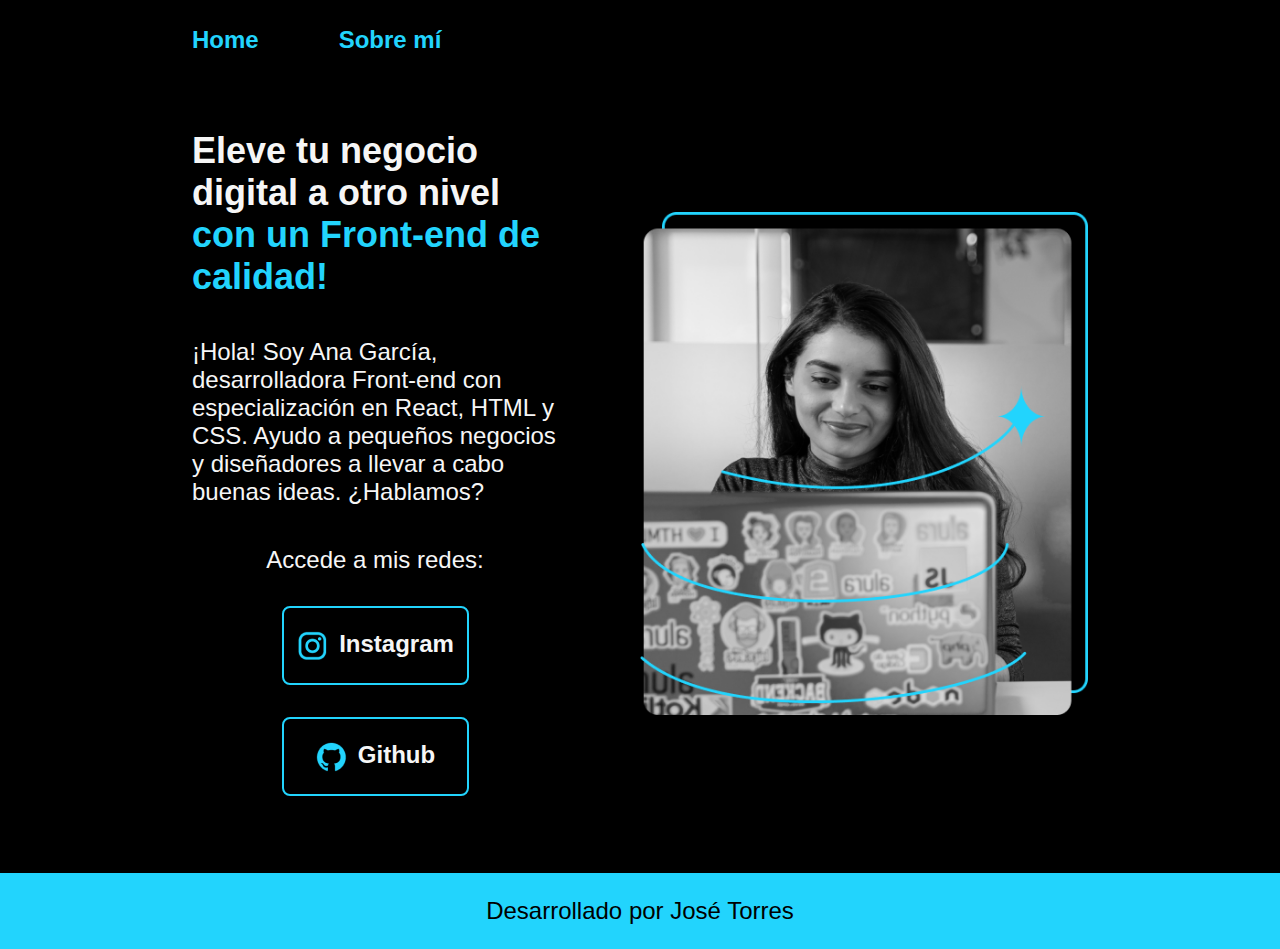
<file: index.html>
<!DOCTYPE html>
<html lang="es-cl">
<head>
    <meta charset="UTF-8">
    <meta name="viewport" content="width=device-width, initial-scale=1.0">
    <title>Portafolio</title>
    <link rel="stylesheet" href="./styles/style.css">


</head>
<body> <!--Existen tres área de una página = Header (arriba), Main (centro) footer (base)-->
    <header class="header">
        <nav class="header_menu">
            <a class="header_menu_link" href="index.html">Home</a>
            <a class="header_menu_link" href="about.html">Sobre mí</a>
        </nav>
    </header>
    <main class="presentacion">
        <section class="presentacion__contenido">
            <h1 class="presentacion__contenido__titulo">
                Eleve tu negocio digital a otro nivel 
                <strong class="titulo_destaque">con un Front-end de calidad!</strong>
            </h1>
            <p class="presentacion__contenido__texto">
                ¡Hola! Soy Ana García, desarrolladora Front-end con especialización en React, 
                HTML y CSS. Ayudo a pequeños negocios y diseñadores a llevar a cabo buenas ideas. ¿Hablamos?
            </p>

            <div class="presentacion__enlaces">
                <h2 class="presentacion__enlaces_subtitulos">Accede a mis redes:</h2>
                <a class="presentacion__enlaces_link"   href="https://www.instagram.com/">
                    <img src="./assets/instagram.png">
                    Instagram</a>
                <a class="presentacion__enlaces_link"   href="https://github.com/">
                    <img src="./assets/github.png">
                    Github</a>

            </div> 
        </section>
            <img class="presentacion__imagen" src="./assets/Imagem.png" alt="Imagen trabajando">
    </main>
    <footer class="footer">
        <p>Desarrollado por José Torres</p>        
    </footer>

</body>
</html>
</file>
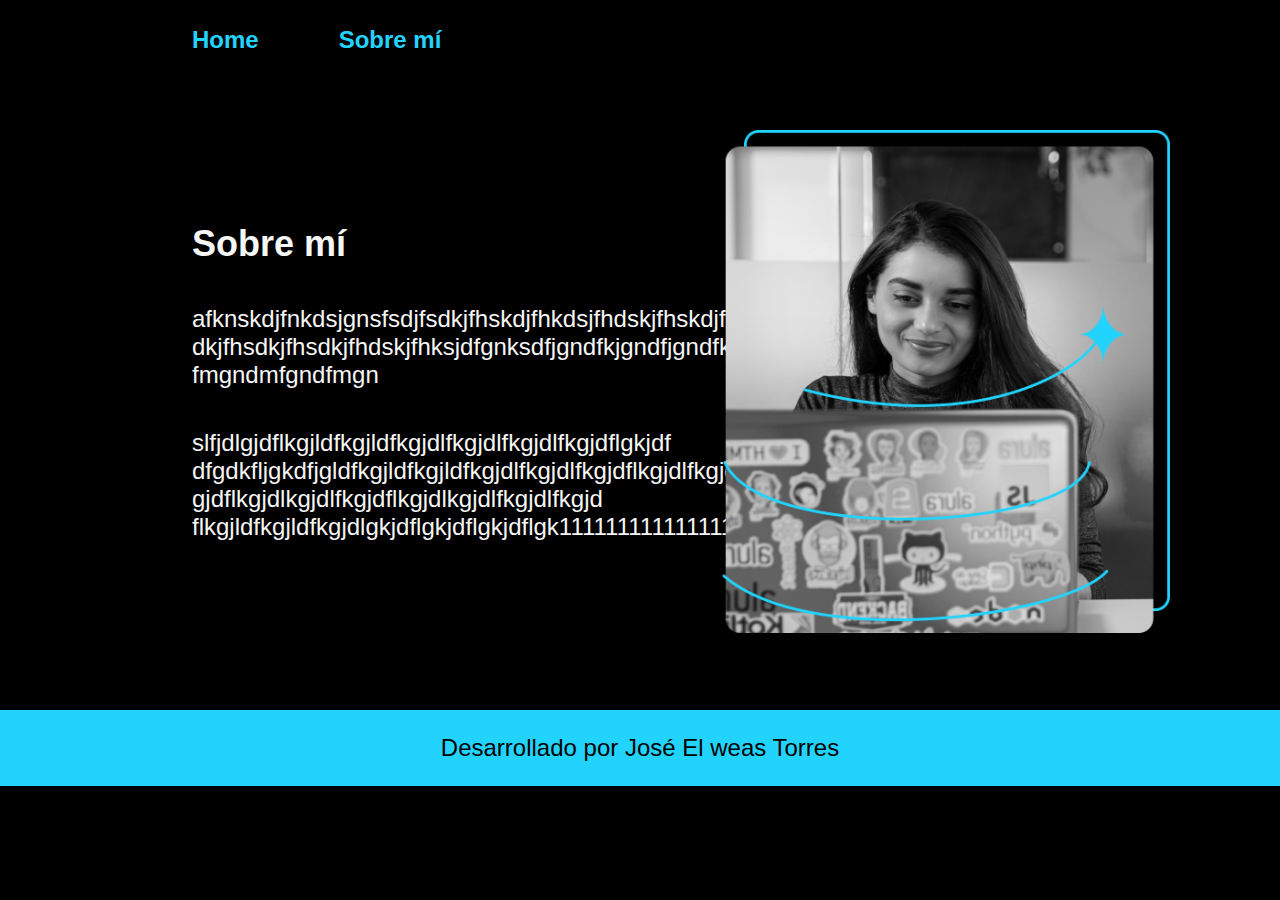
<file: about.html>
<!DOCTYPE html>
<html lang="es-cl">
<head>
    <meta charset="UTF-8">
    <meta name="viewport" content="width=device-width, initial-scale=1.0">
    <title>Sobre mí</title>
    <link rel="stylesheet" href="./styles/style.css">
</head>
<body>
    <header class="header">
        <nav class="header_menu">
            <a class="header_menu_link" href="index.html">Home</a>
            <a class="header_menu_link" href="about.html">Sobre mí</a>
        </nav>
    </header>
    <main class="presentacion">
        <section class="presentacion__contenido">
            <h1 class="presentacion__contenido__titulo">Sobre mí</h1>
            <p class="presentacion__contenido__texto">
                afknskdjfnkdsjgnsfsdjfsdkjfhskdjfhkdsjfhdskjfhskdjfhs
                dkjfhsdkjfhsdkjfhdskjfhksjdfgnksdfjgndfkjgndfjgndfkgjnd,fjgndfgjnd
                fmgndmfgndfmgn
            </p>
            <p class="presentacion__contenido__texto">
                slfjdlgjdflkgjldfkgjldfkgjdlfkgjdlfkgjdlfkgjdflgkjdf
                dfgdkfljgkdfjgldfkgjldfkgjldfkgjdlfkgjdlfkgjdflkgjdlfkgjdlfkgjdlkgjdflk
                gjdflkgjdlkgjdlfkgjdflkgjdlkgjdlfkgjdlfkgjd
                flkgjldfkgjldfkgjdlgkjdflgkjdflgkjdflgk1111111111111111111
            </p>
        </section>
            <img class="presentacion__imagen" src="./assets/Imagem.png" alt="Imagen trabajando">
    </main>
    <footer class="footer">
        <p>Desarrollado por José El weas Torres</p>        
    </footer>
</body>
</html>
</file>
<file: styles/style.css>
/* @import url('https://fonts.googleapis.com/css2?family=Krona+One&display=swap');  fuente sacada desde Google Fonts*/
@import url('https://fonts.googleapis.com/css2?family=Krona+One&family=Montserrat:ital,wght@0,100..900;1,100..900&display=swap');

:root{
    --color-primario: #000000;
    --color-secundario: #f6f6f6;
    --color-terciario: #22D4FD;
    --color-hover: #272727;

    --fuente-monserrat: "Monserrat", sans-serif;
    --fuente-krona: "Krona", sans-serif;

}

* {
    padding: 0;
    margin: 0;
}


body{
    background-color: var(--color-primario);
    color: var(--color-secundario);
    /* height: 100vh;  definimos que se ocupe el 100% de la altura en la págin*/
    box-sizing: border-box;
}

.header{
    padding: 2% 0% 0% 15%;
}

.header_menu{
    display: flex;
    gap: 80px;
}

.header_menu_link{
    font-family: var(--fuente-monserrat);
    font-size: 1.5rem; /* 1 rem equivale a 16px*/
    font-weight: 600;
    color: var(--color-terciario);
    text-decoration: none;
}

.presentacion{          /*se llama presentacion al igual como se nombro en index.html main class*/
    padding: 6% 15%;
    display: flex;
    align-items: center;    
    justify-content: space-between;
    gap: 82px;
    
}
.presentacion__contenido{
    width: 50%;
    display: flex;
    flex-direction: column ;
    gap: 40px; /* Son los espacios entre los diferentes elementos*/
}


.presentacion__contenido__titulo{
    font-size: 2.25rem;
    font-family: var(--fuente-krona)/* "Krona One", sans-serif; /* codigo fuente de google fonts*/
}

.titulo_destaque{
    color: var(--color-terciario);
}

.presentacion__contenido__texto{
    font-size: 1.5rem;
    font-family: var(--fuente-monserrat);
}

.presentacion__enlaces{
    display: flex;
    justify-content: space-between;
    flex-direction: column;
    align-items: center;
    gap: 32px;
}

.presentacion__enlaces_subtitulos{
    font-family: var(--fuente-krona);
    font-size: 1.5rem;
    font-weight: 400;
}

.presentacion__enlaces_link{
    width: 50%;   
    text-align: center;
    padding: 21.5px 0;
    border-radius: 8px;
    font-family: var(--fuente-monserrat);
    font-size: 1.5rem;
    font-weight: 600;
    text-decoration: none; /*Sacar las lineas de los link en la pagina*/
    color: var(--color-secundario);
    border: 2px solid var(--color-terciario);
    display: flex;
    justify-content: center;
    gap: 10px;
    
}
.presentacion__enlaces_link:hover{
    background-color: var(--color-hover);
} 

.presentacion__imagen{
    width: 50%;

}

.footer{
    background-color: var(--color-terciario);
    padding: 1.5rem;
    color: var(--color-primario);
    text-align: center;
    font-family: var(--fuente-monserrat);
    font-size: 1.5rem;
    font-weight: 400;
}

@media(max-width: 1200px){
    .header{
        padding: 10% 0% 0%;
    }
    .header_menu{
        justify-content: center;
    }
    .presentacion{
        flex-direction: column-reverse;
        padding: 5%;
    }
    .presentacion__contenido{
        width: auto;
    }
}
</file>
